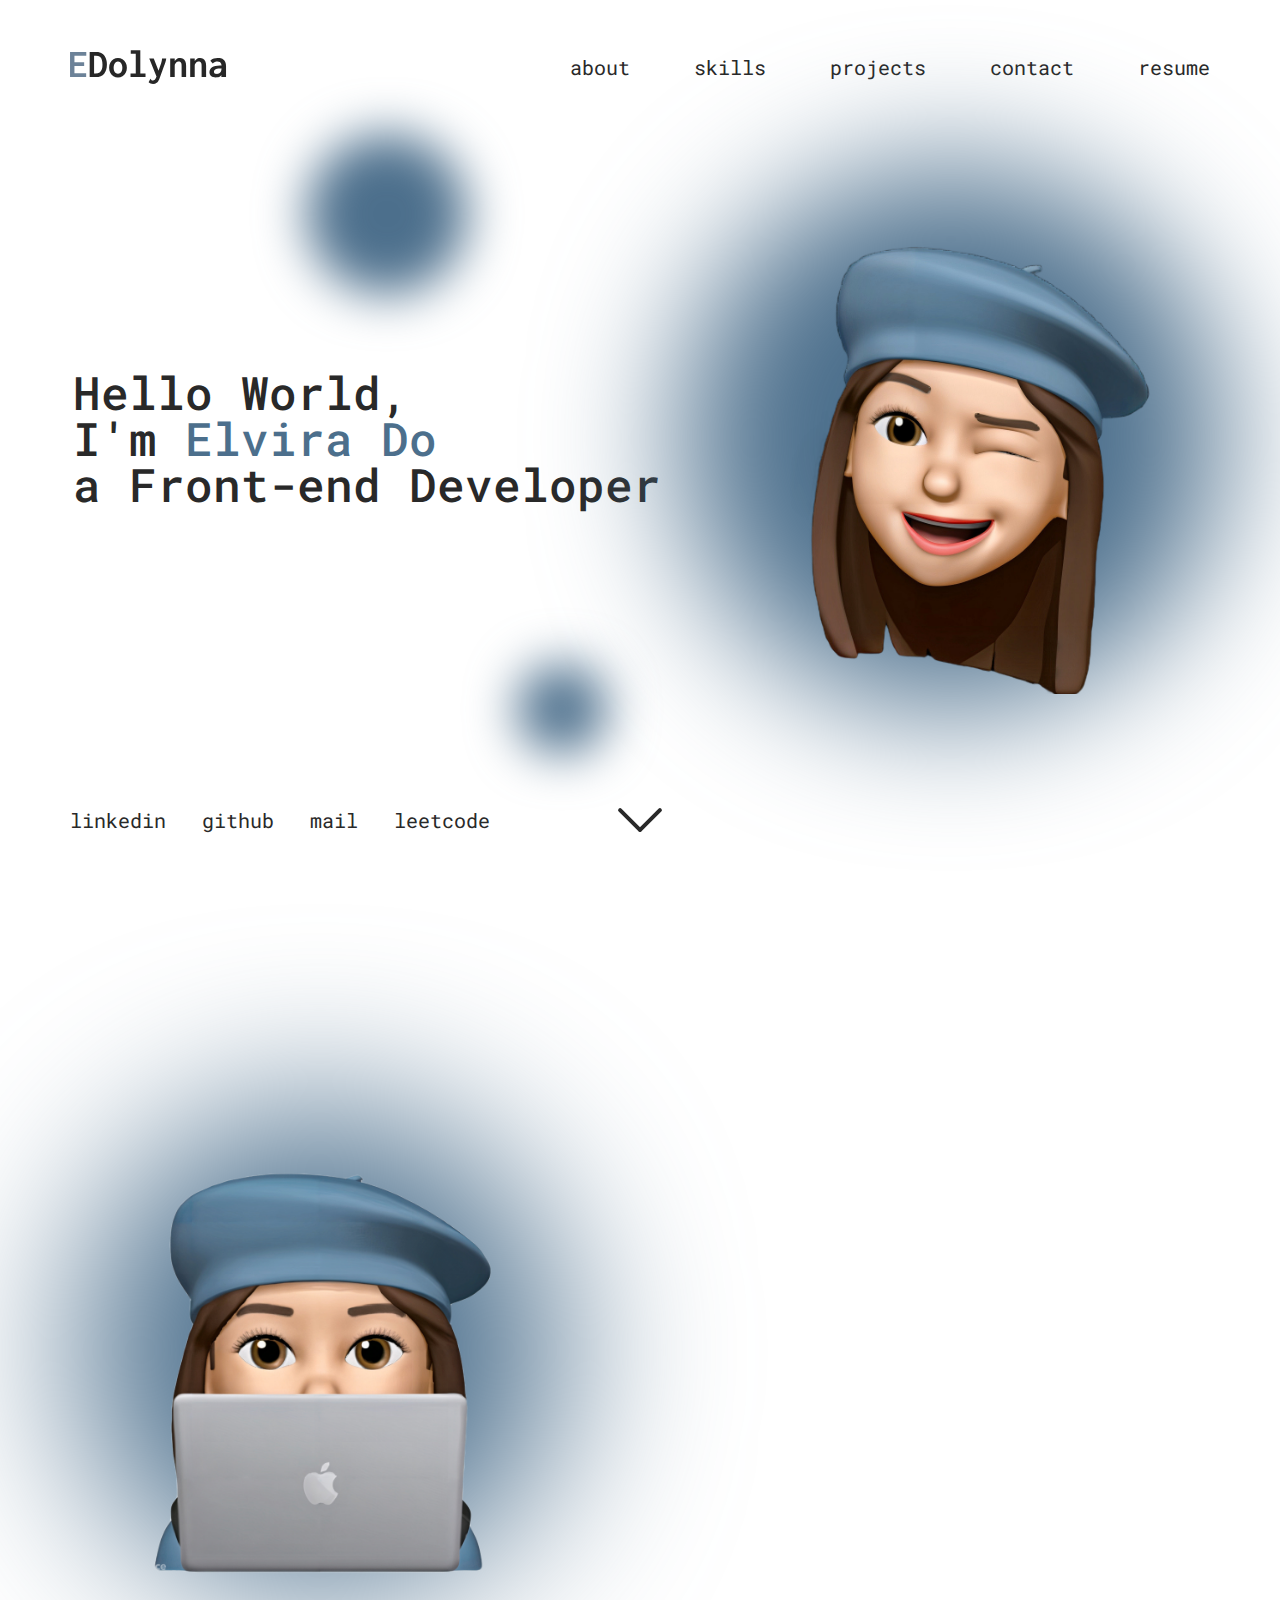
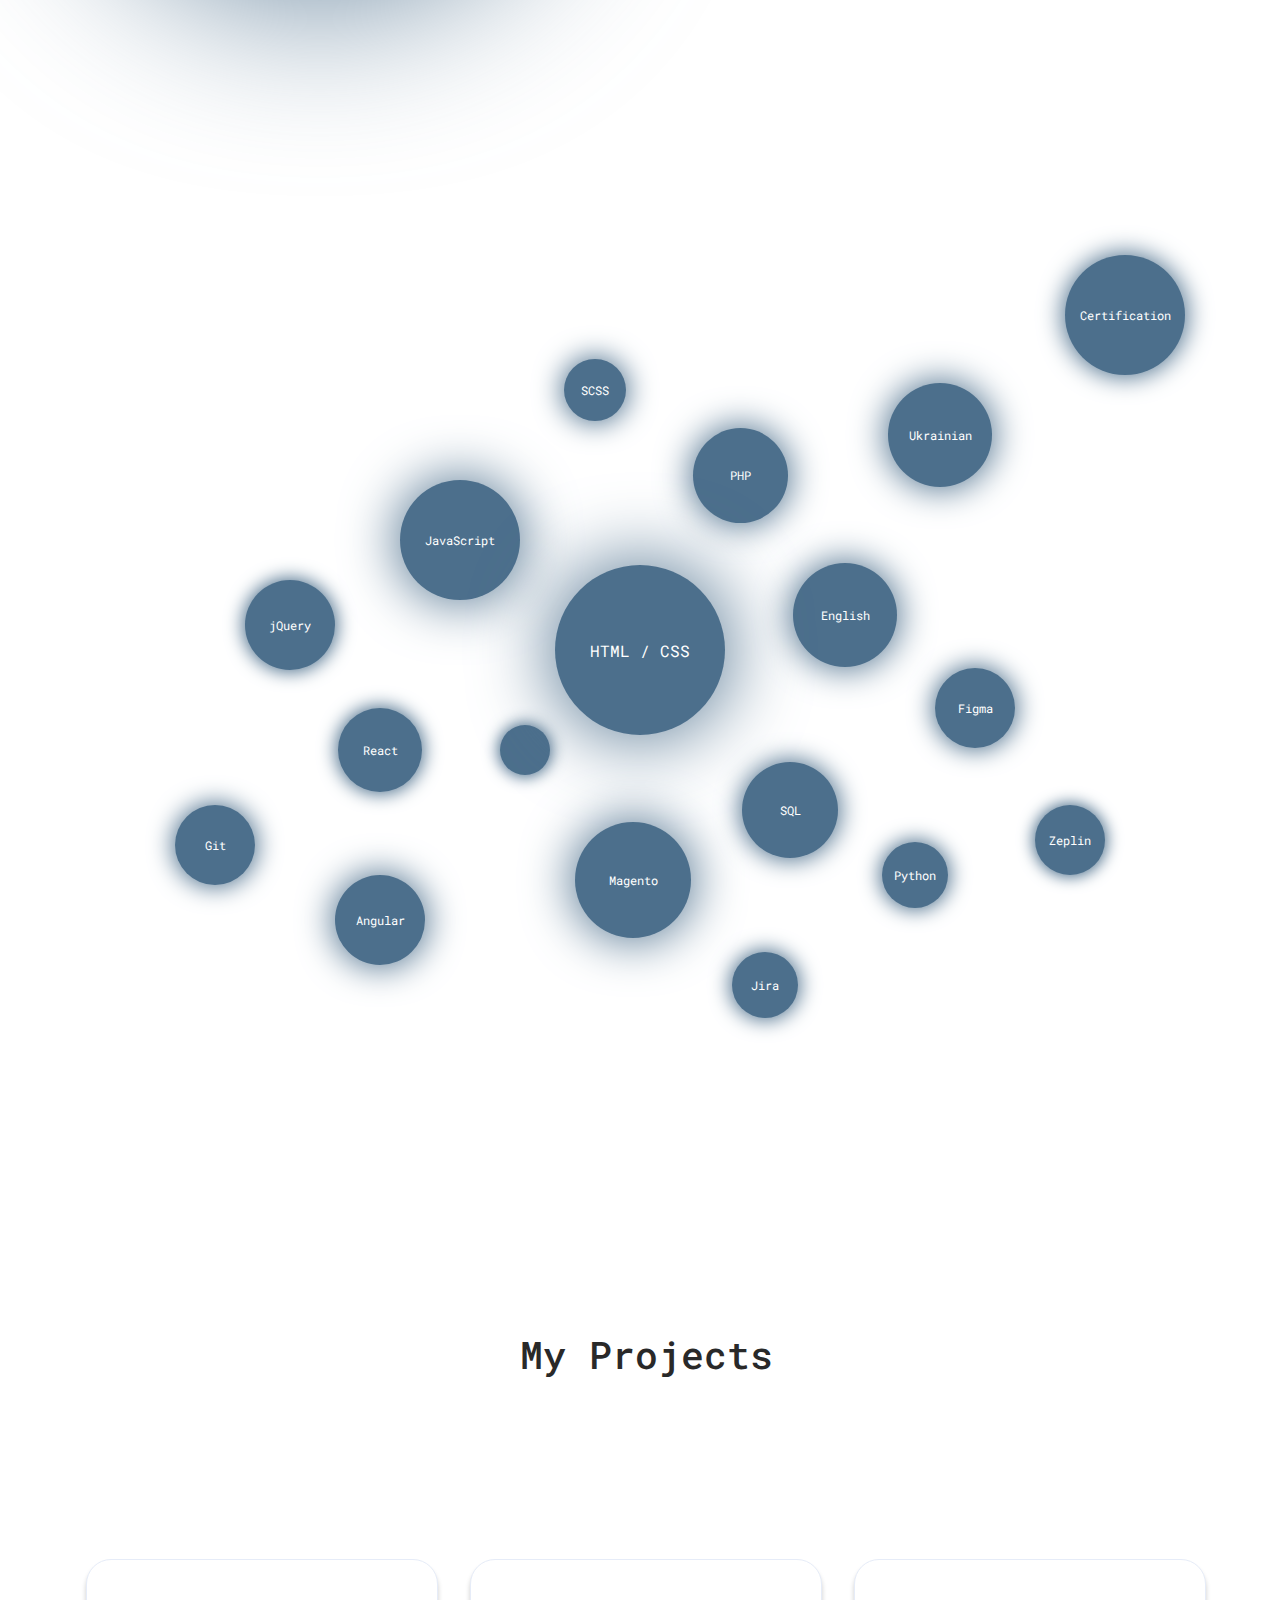
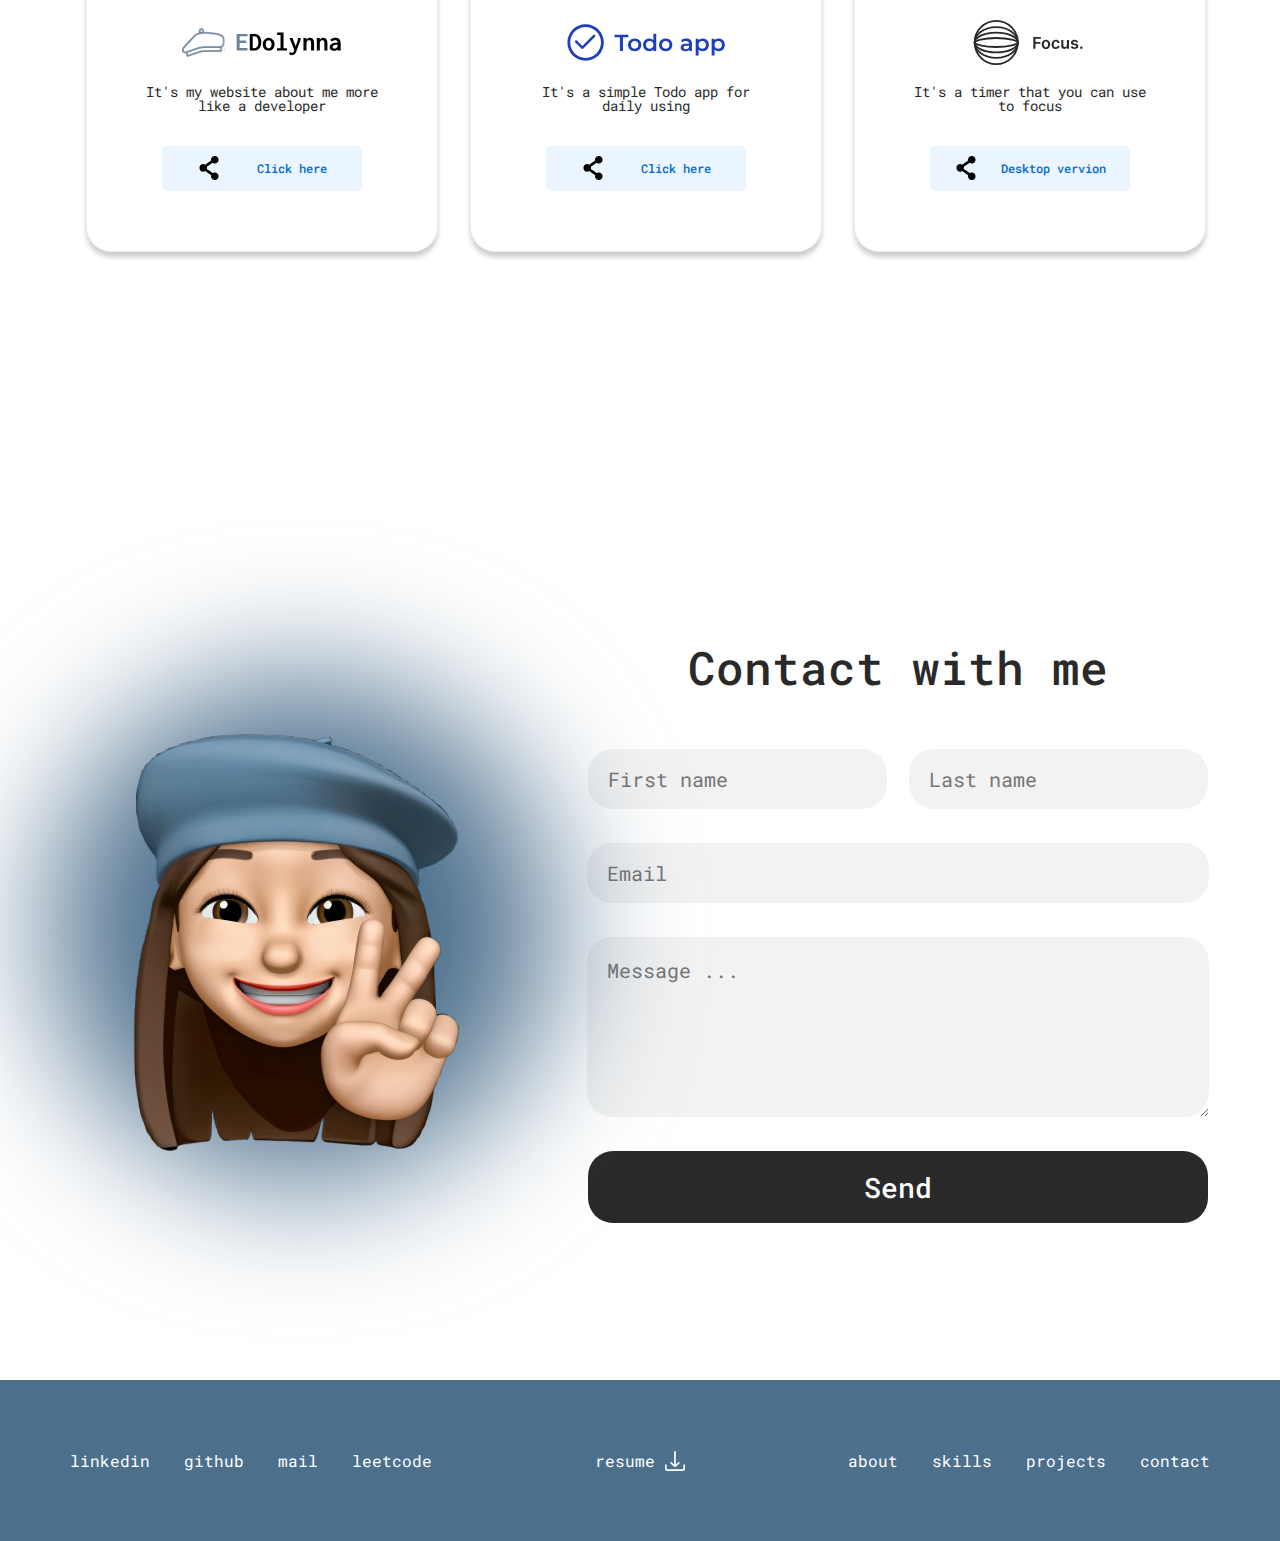
<file: index.html>
<!doctype html>
<html lang="en">
<head>
  <meta charset="utf-8">
  <meta name="viewport" content="width=device-width, initial-scale=1.0">
  <title>Elvira Dolynna</title>
  <link rel="icon" type="image/x-icon" href="images/favicon.ico">
  <link rel="preconnect" href="https://fonts.googleapis.com">
  <link rel="preconnect" href="https://fonts.gstatic.com" crossorigin>
  <link href="https://fonts.googleapis.com/css2?family=Roboto+Mono:ital,wght@0,100..700;1,100..700&display=swap" rel="stylesheet">
  <link rel="stylesheet" href="styles/styles.min.css">
  <link rel="stylesheet" href="https://cdn.jsdelivr.net/npm/swiper@9/swiper-bundle.min.css" />
  <link href="certification.html" rel="import">
  <script async src="https://www.googletagmanager.com/gtag/js?id=UA-161135981-1"></script>
  <script>
    window.dataLayer = window.dataLayer || [];
    function gtag(){dataLayer.push(arguments);}
    gtag('js', new Date());
    gtag('config', 'UA-161135981-1');
  </script>
  <script src="https://cdn.jsdelivr.net/npm/swiper@9/swiper-bundle.min.js"></script>
  <script defer src="animations.js"></script>
</head>
<body>

  <!-- Home section -->
  <section class="home-section" id="home">
    <header class="home-section__menu">
      <img class="home-section__logo" src="images/edolynna-logo.svg" alt="edolynna-logo">
      <nav class="home-section__navigation">
        <a class="home-section__link" href="#about">about</a>
        <a class="home-section__link" href="#skills">skills</a>
        <a class="home-section__link" href="#projects">projects</a>
        <a class="home-section__link" href="#contact">contact</a>
        <a class="home-section__link" href="elvira-dolynna-resume.pdf" target="_blank">resume</a>
      </nav>
      <button class="home-section__hamburger">
        <div class="home-section__bar"></div>
      </button>
      <nav class="home-section__mobile-menu">
        <a class="home__mobile-link" href="#about">about</a>
        <a class="home__mobile-link" href="#skills">skills</a>
        <a class="home__mobile-link" href="#projects">projects</a>
        <a class="home__mobile-link" href="#contact">contact</a>
        <a class="home__mobile-link" href="elvira-dolynna-resume.pdf" target="_blank">resume</a>
        <a class="home__mobile-link" href="https://linkedin.com/in/elvira-dolynna/" target="_blank">linkedin</a>
        <a href="https://github.com/edolynna" target="_blank">github</a>
        <a class="home__mobile-link" href="mailto:elviradolynna@gmail.com" target="_blank">mail</a>
        <a class="home__mobile-link" href="https://leetcode.com/u/ElviraDolynna/" target="_blank">leetcode</a>
      </nav>
    </header>
   
    <main class="home-section__content">
      <div class="home-section__text">
        Hello World,<br/>
        I'm <span id="name"></span><br/>
        a Front-end Developer
      </div>
      <div class="home-section__images">
        <img src="images/edolynna-hi.png" alt="edolynna-hi" width="512" height="512">
        <div class="home-section__blue-blur"></div>
        <div class="home-section__blue-blur-midle"></div>
        <div class="home-section__blue-blur-small"></div>
      </div>
    </main>

    <div class="home-section__down-content">
      <div class="home-section__left">
        <a href="https://linkedin.com/in/elvira-dolynna/" target="_blank">linkedin</a>
        <a href="https://github.com/edolynna" target="_blank">github</a>
        <a href="mailto:elviradolynna@gmail.com" target="_blank">mail</a>
        <a href="https://leetcode.com/u/ElviraDolynna/" target="_blank">leetcode</a>
      </div>
      <div class="home-section__center">
        <a href="#about" class="scroll-down" onclick="arrowClicked();">
          <span class="first-line"></span>
          <span class="second-line"></span>
        </a>
      </div>
    </div>
  </section>

  <!-- About section -->
  <section class="about-section" id="about">
    <div class="about-section__image-container">
      <div class="about-section__circle"></div>
      <img class="about-section__image" src="images/edolynna-about.png" alt="Elvira Dolynna" width="512" height="512">
    </div>
    <div class="about-section__content hidden">
      <p>Welcome to my website! I'm Elvira Dolynna, a dedicated Front-end Developer with a specialization in Magento. <br />I hold a Bachelor's degree in Computer Science and have accumulated 3.5 years of professional experience.</p>
      <p>Bachelor of Computer Science <br/>State University of Telecommunications <br/>Kyiv, Ukraine <br />2018 - 2022</p>
      <p>Front-end Developer <br/>ODDITY <br />January 2021 - Present</p>
      <p>My guiding principle in life is to never stop growing, both personally and professionally. Outside of work, I enjoy a variety of hobbies that keep me balanced and inspired. These include running, reading, gardening, and practicing pilates.</p>
      <p>I'm open to new experiences and opportunities, and I look forward to connecting with like-minded professionals and exploring innovative projects.</p>
    </div>
  </section>

  <!-- Skills section -->
  <section class="skills-section" id="skills">
    <div class="skills-section__top">
      <div></div>
      <div></div>
      <div>JavaScript</div>
      <div>SCSS</div>
      <div>PHP</div>
      <div>English</div>
      <div>Ukrainian</div>
      <div>
        <a href="certification.html">Certification</a>
      </div>
    </div>
    <div class="skills-section__middle">
      <div>jQuery</div>
      <div>React</div>
      <div></div>
      <div>HTML / CSS</div>
      <div>Magento</div>
      <div>SQL</div>
      <div>Figma</div>
      <div>Zeplin</div>
    </div>
    <div class="skills-section__down">
      <div>Git</div>
      <div>Angular</div>
      <div>Jira</div>
      <div>Python</div>
      <div></div>
    </div>

    <div class="skills-section__mobile">
      <div class="skills-section__section">
        <ul>
          <li>HTML / CSS</li>
          <li>SCSS</li>
          <li>JavaScript</li>
          <li>jQuery</li>
          <li>React</li>
          <li>Angular</li>
        </ul>
      </div>
      <div class="skills-section__section">
        <ul>
          <li>Magento</li>
          <li>PHP</li>
          <li>SQL</li>
        </ul>
      </div>
      <div class="skills-section__section">
        <ul>
          <li>Git</li>
          <li>BitBucket</li>
          <li>GitHub</li>
          <li>GitLab</li>
          <li>Jira</li>
        </ul>
      </div>
      <div class="skills-section__section">
        <ul>
          <li>English</li>
          <li>Ukrainian</li>
        </ul>
      </div>
    </div>
  </section>

  <!-- Projects section -->
  <section class="projects-section" id="projects">
    <h1 class="projects-section__title">My Projects</h1>
    <p class="projects-section__subtitle hidden">
      I enjoy inventing and creating new applications that offer practical and high-quality <br/>
      solutions for a wide range of users. From the initial concept to design  <br/>and development,
      I'm passionate about every stage of the process.</p>
    <div class="projects-section__items">
      <div class="projects-section__item">
        <img class="projects-section__image" src="images/edolynna2.svg" alt="Project Edolynna">
        <div class="projects-section__description">
          <p>It's my website about me more like a developer</p>
        </div>
        <a class="projects-section__link" href="https://edolynna.github.io/elviradolynna/" target="_blank">
          <img src="images/share.svg" alt="Share">
          Click here
        </a>
      </div>
      <div class="projects-section__item">
        <img class="projects-section__image" src="images/todo-app.svg" alt="Todo App">
        <div class="projects-section__description">
          <p>It's a simple Todo app for daily using</p>
        </div>
        <a class="projects-section__link" href="https://edolynna.github.io/todo-app/" target="_blank">
          <img src="images/share.svg" alt="Share">
          Click here
        </a>
      </div>
      <div class="projects-section__item">
        <img class="projects-section__image" src="images/focus-app.svg" alt="Focus App">
        <div class="projects-section__description">
          <p>It's a timer that you can use to focus</p>
        </div>
        <a class="projects-section__link" href="https://edolynna.github.io/focus-app/" target="_blank">
          <img src="images/share.svg" alt="Share">
          Desktop vervion
        </a>
      </div>
    </div>
  </section>

  <!-- Contacts section -->
  <section class="contacts" id="contact">
    <div class="contacts__image">
      <img src="images/edolynna-contact.png" alt="edolynna-contact" width="512" height="512">
      <div class="circle"></div>
    </div>
    <form class="contacts__form" action="https://formsubmit.co/elviradolynna@gmail.com" method="POST">
      <div class="box">
        <h2>Contact with me</h2>
        <div class="name">
          <input type="text" name="fname" class="field" placeholder="First name" required>
          <input type="text" name="lname" class="field" placeholder="Last name" required>
        </div>
        <input type="email" name="Email" class="contact-email" placeholder="Email" required>
        <textarea type="text" name="Message" placeholder="Message ..." class="field" id="textsend" required></textarea>
        <button class="send">Send</button>
        <div class="lds-ellipsis" style="display: none;"><div></div><div></div><div></div><div></div></div>
      </div>
    </from>
  </section>

  <!-- Footer -->
  <footer class="footer">
    <div class="footer__wrapper">
      <div class="footer__social-media">
        <a href="https://linkedin.com/in/elvira-dolynna/" target="_blank">linkedin</a>
        <a href="https://github.com/edolynna" target="_blank">github</a>
        <a href="mailto:elviradolynna@gmail.com" target="_blank">mail</a>
        <a href="https://leetcode.com/u/ElviraDolynna/" target="_blank">leetcode</a>
      </div>
      <div class="footer__resume">
        <a href="elvira-dolynna-resume.pdf" target="_blank">resume</a>
        <img src="images/download-white.svg" alt="download-white">
      </div>
      <nav class="footer__menu">
        <ul>
          <li><a href="#about">about</a></li>
          <li><a href="#skills">skills</a></li>
          <li><a href="#projects">projects</a></li>
          <li><a href="#contact">contact</a></li>
        </ul>
      </nav>
    </div>
  </footer>
  <script src="script.js"></script>
  </body>
</html>
</file>
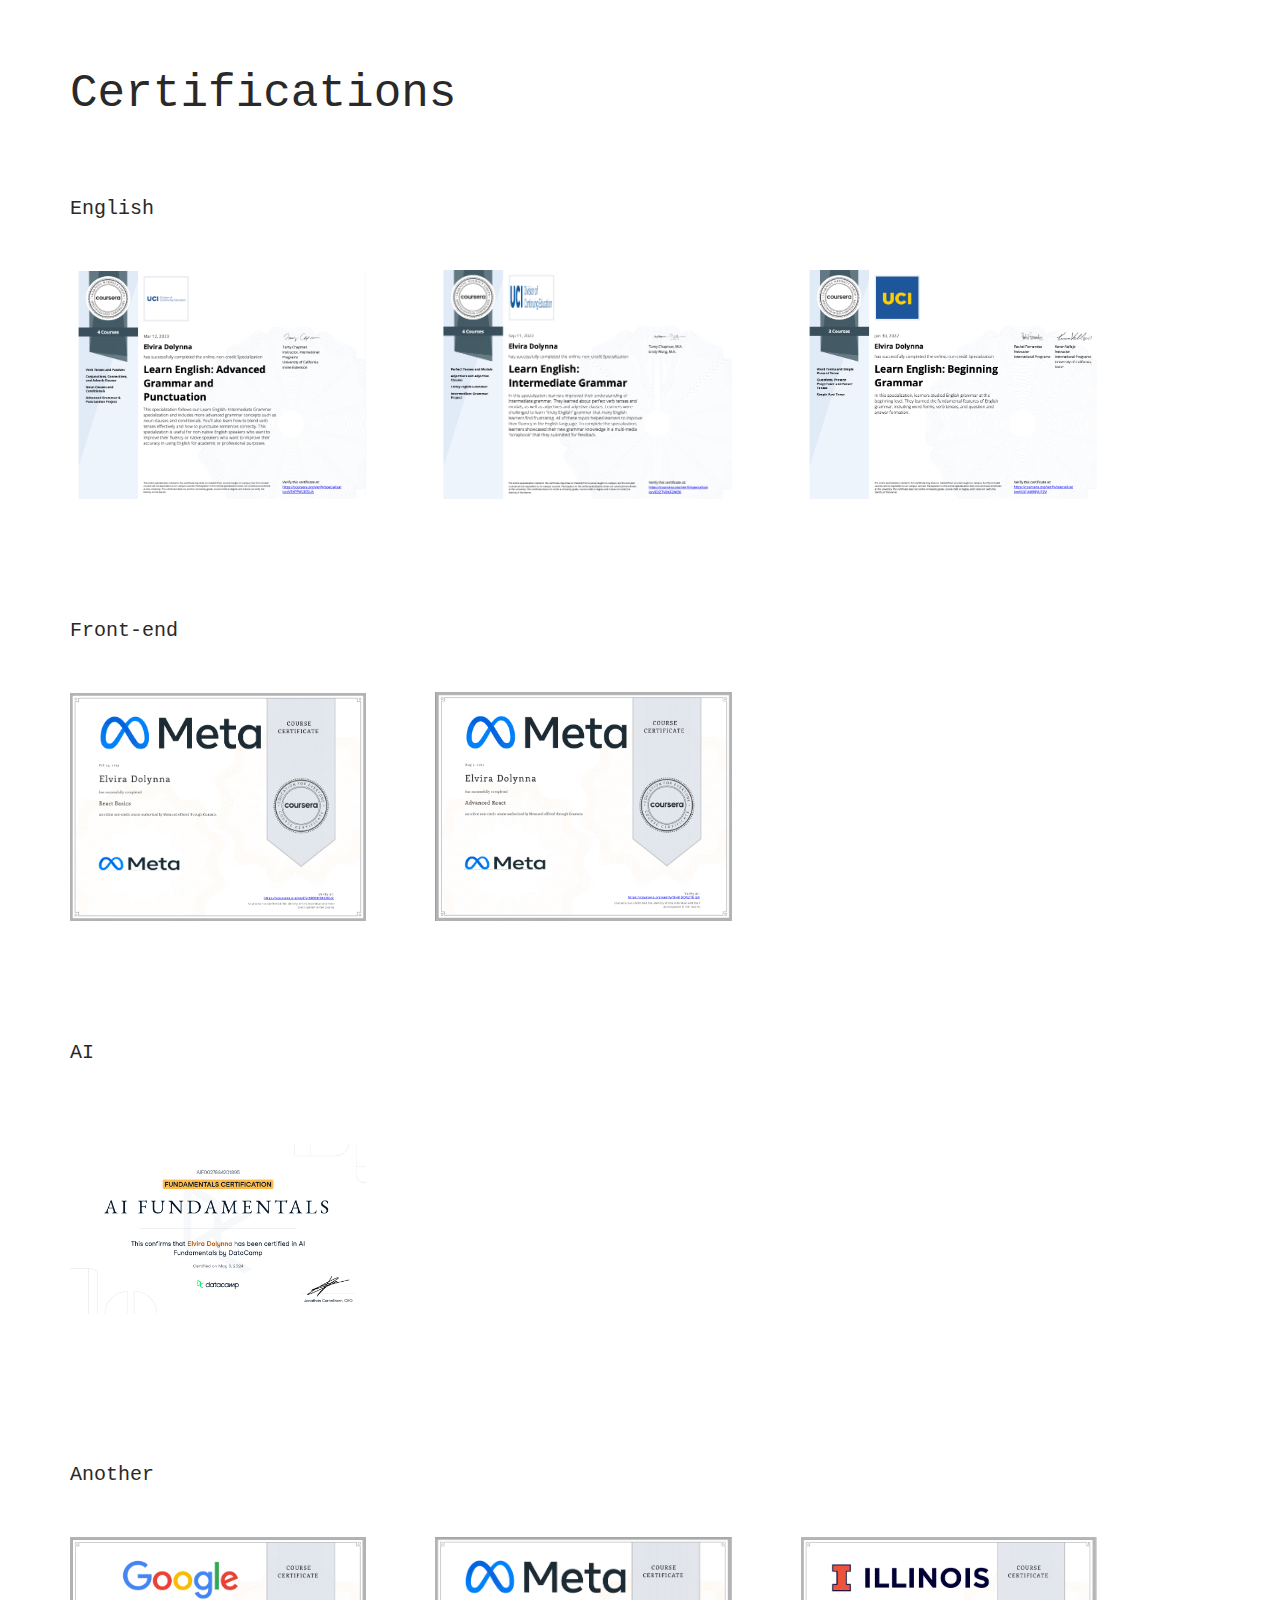
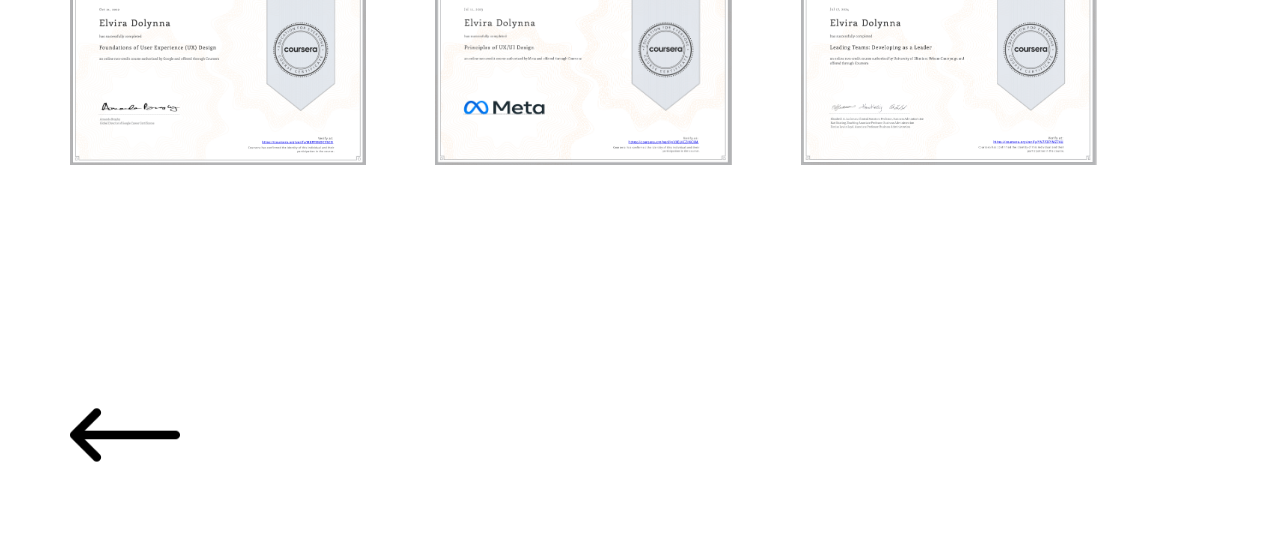
<file: certification.html>
<!DOCTYPE html>
<html lang="en">
<head>
    <meta charset="UTF-8">
    <meta http-equiv="X-UA-Compatible" content="IE=edge">
    <meta name="viewport" content="width=device-width, initial-scale=1.0">
    <title>EDolynna</title>
    <link rel="icon" type="image/x-icon" href="images/favicon.ico">
    <link rel="stylesheet" href="styles/styles.css">
    <link href="extern.html" rel="import" />
</head>
<body>
    <div class="certifications" id="certifications">
        <h1>Certifications</h1>
        <div class="certifications__block">
            <p>English</p>
            <a href="https://www.coursera.org/account/accomplishments/specialization/certificate/VEKPPWL3ESUA" class="english-image" target="_blank">
                <img src="images/certification/english-advanced.png" alt="english-certificate">
            </a>
            <a href="https://www.coursera.org/account/accomplishments/specialization/certificate/EDZTVDKF2WQ8" class="english-image" target="_blank">
                <img src="images/certification/english-intermediate.png" alt="english-certificate">
            </a>
            <a href="https://www.coursera.org/account/accomplishments/specialization/certificate/GGTA6RMVUTZV" class="english-image" target="_blank">
                <img src="images/certification/english-beginner.png" alt="english-certificate">
            </a>
        </div>
        <div class="certifications__block">
            <p>Front-end</p>
            <a href="https://www.coursera.org/account/accomplishments/certificate/KB9XD92SZEU2" class="design-image" target="_blank">
                <img src="images/certification/react-basic.png" alt="front-end-certificate">
            </a>
            <a href="https://www.coursera.org/account/accomplishments/certificate/DHQDQNZTGJ24" class="design-image" target="_blank">
                <img src="images/certification/react-advance.png" alt="front-end-certificate">
            </a>
        </div>
        <div class="certifications__block">
            <p>AI</p>
            <a href="#" class="design-image">
                <img src="images/certification/ai-fundamentals.png" alt="design-certificate">
            </a>
        </div>
        <div class="certifications__block">
            <p>Another</p>
            <a href="https://www.coursera.org/account/accomplishments/certificate/M8PF9NQCY5CD" class="design-image" target="_blank">
                <img src="images/certification/ux-design.png" alt="design-certificate">
            </a>
            <a href="https://www.coursera.org/account/accomplishments/certificate/Y9ELKCZYKCKM" class="design-image" target="_blank">
                <img src="images/certification/ui-ux-design.png" alt="design-certificate">
            </a>
            <a href="https://coursera.org/share/3eff9c80d88d726787f57061ffc13e47" class="design-image" target="_blank">
                <img src="images/certification/leadership.png" alt="leadership-certificate">
            </a>
        </div>
        <div class="certifications__idea-block">
            <a href="index.html#skills-block" class="back-arroe">
                <img src="images/back-arrow.png" alt="back-arrow">
            </a>
        </div>
    </div>
</body>
</html>
</file>
<file: styles/styles.css>
.about-section {
  padding: 0 70px;
  max-width: 90%;
  min-height: 100vh;
  display: flex;
  align-items: center;
  justify-content: space-between;
  background-color: #ffffff;
  margin: 0 auto;
}
.about-section__image-container {
  width: 45%;
  display: flex;
  align-items: center;
  justify-content: center;
  margin-right: 130px;
}
.about-section__circle {
  width: 480px;
  height: 480px;
  background: #4C6F8C;
  filter: blur(90px);
  border-radius: 50%;
  position: absolute;
}
.about-section__image {
  position: relative;
}
.about-section__content {
  max-width: 680px;
}
.about-section__content p {
  margin: 0 0 30px;
  font-size: 20px;
  font-family: "Roboto Mono", monospace;
  font-weight: 400;
  text-align: left;
  color: #292929;
}

@media (min-width: 1200px) and (max-width: 1400px) {
  .about-section {
    padding: 0 60px;
  }
  .about-section__image-container .circle {
    width: 420px;
    height: 420px;
  }
  .about-section__image img {
    width: 480px;
    height: 480px;
  }
  .about-section__content p {
    font-size: 20px;
  }
}
@media screen and (max-width: 1200px) {
  .about-section {
    padding: 40px 32px;
  }
  .about-section__image-container {
    display: none;
  }
  .about-section__content {
    margin: 0;
    max-width: 100%;
    height: 90vh;
    display: flex;
    flex-direction: column;
    justify-content: space-around;
  }
  .about-section__content p {
    margin: 0;
  }
}
@media screen and (min-width: 768px) and (max-width: 1200px) {
  .about-section {
    padding: 40px 32px;
  }
  .about-section__content p {
    font-size: 20px;
  }
}
@media (max-width: 767px) {
  .about-section {
    padding: 30px 24px;
    height: -moz-fit-content;
    height: fit-content;
    min-height: -moz-fit-content;
    min-height: fit-content;
  }
  .about-section__content p {
    margin: 0 0 15px;
    font-size: 16px;
  }
  .about-section__content p br {
    display: none;
  }
}
.skills-section {
  width: 100%;
  max-width: 1440px;
  height: 900px;
  display: flex;
  flex-direction: column;
  align-items: center;
  justify-content: center;
  background-color: #ffffff;
  position: relative;
  margin: 0 auto;
}
.skills-section__top, .skills-section__middle, .skills-section__down {
  display: flex;
  align-items: center;
  justify-content: center;
  font-size: 12px;
}
.skills-section__top div, .skills-section__middle div, .skills-section__down div {
  display: flex;
  align-items: center;
  justify-content: center;
  text-align: center;
  font-family: "Roboto Mono", monospace;
  font-weight: 400;
  color: #ffffff;
  border-radius: 50%;
  transition: transform 0.3s;
  background-color: #4C6F8C;
  position: absolute;
}
.skills-section__top div:hover, .skills-section__middle div:hover, .skills-section__down div:hover {
  transform: scale(1.1);
}
.skills-section__top div:nth-child(1) {
  top: 230px;
  left: 400px;
  width: 36px;
  height: 36px;
  background-color: #ffffff;
  box-shadow: 0 0 10px 2px #ffffff;
}
.skills-section__top div:nth-child(2) {
  width: 50px;
  height: 50px;
  top: 180px;
  left: 260px;
  background-color: #ffffff;
  box-shadow: 0 0 10px 2px #ffffff;
}
.skills-section__top div:nth-child(3) {
  width: 120px;
  height: 120px;
  margin-right: 360px;
  margin-bottom: 50px;
  box-shadow: 0 0 55px 2px #4C6F8C;
}
.skills-section__top div:nth-child(4) {
  width: 62px;
  height: 62px;
  margin-right: 90px;
  margin-bottom: 350px;
  box-shadow: 0 0 28px 2px #4C6F8C;
}
.skills-section__top div:nth-child(5) {
  width: 95px;
  height: 95px;
  margin-left: 200px;
  margin-bottom: 180px;
  box-shadow: 0 0 35px 2px #4C6F8C;
}
.skills-section__top div:nth-child(6), .skills-section__top div:nth-child(7) {
  width: 104px;
  height: 104px;
  box-shadow: 0 0 35px 2px #4C6F8C;
}
.skills-section__top div:nth-child(6) {
  margin-top: 100px;
  margin-left: 410px;
}
.skills-section__top div:nth-child(7) {
  margin-left: 600px;
  margin-bottom: 260px;
}
.skills-section__top div:nth-child(8) {
  width: 120px;
  height: 120px;
  margin-left: 970px;
  margin-bottom: 500px;
  box-shadow: 0 0 24px 2px #4C6F8C;
}
.skills-section__top div:nth-child(8) a {
  text-decoration: none;
  color: #ffffff;
}
.skills-section__middle div:nth-child(1) {
  width: 90px;
  height: 90px;
  margin-right: 700px;
  margin-bottom: 50px;
  box-shadow: 0 0 18px 2px #4C6F8C;
}
.skills-section__middle div:nth-child(2) {
  margin-top: 200px;
  margin-right: 520px;
  width: 84px;
  height: 84px;
  box-shadow: 0 0 18px 2px #4C6F8C;
}
.skills-section__middle div:nth-child(3) {
  margin-top: 200px;
  margin-right: 230px;
  width: 50px;
  height: 50px;
  box-shadow: 0 0 15px 2px #4C6F8C;
}
.skills-section__middle div:nth-child(4) {
  width: 170px;
  height: 170px;
  font-size: 16px;
  box-shadow: 0 0 80px 2px #4C6F8C;
  position: relative;
}
.skills-section__middle div:nth-child(5) {
  margin-top: 460px;
  margin-right: 14px;
  width: 116px;
  height: 116px;
  box-shadow: 0 0 50px 2px #4C6F8C;
}
.skills-section__middle div:nth-child(6) {
  margin-top: 320px;
  margin-left: 300px;
  width: 96px;
  height: 96px;
  box-shadow: 0 0 25px 2px #4C6F8C;
}
.skills-section__middle div:nth-child(7) {
  margin-top: 115px;
  margin-left: 670px;
  width: 80px;
  height: 80px;
  box-shadow: 0 0 25px 2px #4C6F8C;
}
.skills-section__middle div:nth-child(8) {
  margin-top: 380px;
  margin-left: 860px;
  width: 70px;
  height: 70px;
  box-shadow: 0 0 15px 2px #4C6F8C;
}
.skills-section__down div:nth-child(1) {
  margin-top: 220px;
  margin-right: 850px;
  width: 80px;
  height: 80px;
  box-shadow: 0 0 25px 2px #4C6F8C;
}
.skills-section__down div:nth-child(2) {
  margin-top: 370px;
  margin-right: 520px;
  width: 90px;
  height: 90px;
  box-shadow: 0 0 35px 2px #4C6F8C;
}
.skills-section__down div:nth-child(3) {
  margin-top: 500px;
  margin-left: 250px;
}
.skills-section__down div:nth-child(4) {
  margin-top: 280px;
  margin-left: 550px;
}
.skills-section__down div:nth-child(3),
.skills-section__down div:nth-child(4) {
  width: 66px;
  height: 66px;
  box-shadow: 0 0 20px 2px #4C6F8C;
}
.skills-section__down div:nth-child(5) {
  width: 36px;
  height: 36px;
  right: 240px;
  bottom: 80px;
  background-color: #ffffff;
  box-shadow: 0 0 10px 2px #ffffff;
}
.skills-section__mobile {
  display: none;
}

.certifications {
  padding: 40px 70px;
  color: #292929;
  background-color: #ffffff;
}
.certifications h1 {
  font-size: 46px;
  line-height: 46px;
  font-family: "Roboto Mono", monospace;
  font-weight: 500;
  margin-bottom: 80px;
}
.certifications__block {
  margin-bottom: 100px;
}
.certifications__block p {
  margin: 0 0 35px 0;
  font-size: 20px;
  font-family: "Roboto Mono", monospace;
  font-weight: 400;
}
.certifications__block a {
  text-decoration: none;
  margin-right: 65px;
}
.certifications__block a img {
  width: 26%;
  height: 260px;
  -o-object-fit: contain;
     object-fit: contain;
  transition: transform 0.3s;
}
.certifications__block a img:hover {
  transform: scale(1.1);
}
.certifications__idea-block {
  display: flex;
  align-items: center;
  justify-content: space-between;
}
.certifications__idea-block a img {
  margin: 95px 0 0 0;
  width: 110px;
  height: 110px;
  transform: rotate(180deg);
  animation: move-left 2s infinite ease-in-out;
}
@keyframes move-left {
  0% {
    margin-left: 0;
  }
  50% {
    margin-left: 40px;
  }
  100% {
    margin-left: 0;
  }
}

@media screen and (min-width: 768px) and (max-width: 1279px) {
  .skills-section {
    padding: 40px 0;
    width: 100%;
    height: auto;
    min-height: 100vh;
    justify-content: flex-start;
  }
  .skills-section__top, .skills-section__middle, .skills-section__down {
    display: none;
  }
  .skills-section__mobile {
    width: 100%;
    height: 90vh;
    display: flex;
    flex-direction: column;
    justify-content: space-between;
  }
  .skills-section__section {
    padding: 32px 24px 0;
  }
  .skills-section__section ul {
    padding: 0;
    margin: 0;
    display: flex;
    flex-direction: row;
    flex-wrap: wrap;
    list-style-type: none;
  }
  .skills-section__section ul li {
    margin: 0 10px 15px 0;
    padding: 11px 20px;
    font-size: 20px;
    line-height: 20px;
    text-align: center;
    font-family: "Roboto Mono", monospace;
    font-weight: 300;
    background-color: #4C6F8C;
    border-radius: 10px;
    color: #ffffff;
  }
  .skills-section__section .certification-swiper {
    width: 100%;
    height: 131px;
  }
  .skills-section__section .swiper-wrapper {
    width: 100%;
    height: 131px;
  }
  .skills-section__section .swiper-slide {
    width: 175px;
    height: 100%;
    display: flex;
    justify-content: center;
    align-items: center;
    text-align: center;
    border-radius: 10px;
  }
  .skills-section__section .swiper-slide img {
    display: block;
    width: 100%;
    height: 100%;
    -o-object-fit: cover;
       object-fit: cover;
  }
}
@media (max-width: 767px) {
  .skills-section {
    padding: 30px 0;
    width: 100%;
    height: -moz-fit-content;
    height: fit-content;
    min-height: -moz-fit-content;
    min-height: fit-content;
    justify-content: flex-start;
  }
  .skills-section__top, .skills-section__middle, .skills-section__down {
    display: none;
  }
  .skills-section__mobile {
    width: 100%;
    height: -moz-fit-content;
    height: fit-content;
    display: flex;
    flex-direction: column;
    justify-content: flex-start;
  }
  .skills-section__section {
    padding: 0 24px;
  }
  .skills-section__section ul {
    margin: 0;
    padding: 0;
    display: flex;
    flex-direction: row;
    flex-wrap: wrap;
    list-style-type: none;
  }
  .skills-section__section ul li {
    margin: 0 10px 15px 0;
    padding: 11px 20px;
    font-size: 16px;
    line-height: 16px;
    font-family: "Roboto Mono", monospace;
    text-align: center;
    color: #ffffff;
    background-color: #4C6F8C;
    border-radius: 10px;
  }
  .skills-section__certifications {
    padding: 0 24px;
  }
  .skills-section__certifications div {
    width: 175px;
    height: 175px;
    background-color: #4C6F8C;
    border-radius: 10px;
  }
  .skills-section__certifications div p {
    line-height: 14px;
    font-family: "Roboto Mono", monospace;
    font-weight: 300;
    text-align: left;
  }
}
.projects-section {
  padding: 40px 70px;
  width: 90%;
  max-width: 1440px;
  min-height: 100vh;
  display: flex;
  flex-direction: column;
  align-items: center;
  justify-content: center;
  font-family: "Roboto Mono", monospace;
  margin: 0 auto;
}
.projects-section__title {
  margin: 0 0 44px;
  font-size: 46px;
  font-weight: 500;
  color: #292929;
}
.projects-section__subtitle {
  margin: 0 0 70px;
  font-size: 20px;
  text-align: center;
  font-weight: 400;
  color: #292929;
}
.projects-section__items {
  width: 100%;
  display: flex;
  align-items: center;
  justify-content: space-around;
}
.projects-section__item {
  padding: 60px 25px;
  width: 26%;
  display: flex;
  flex-direction: column;
  align-items: center;
  justify-content: center;
  box-shadow: 0 5px 5px rgba(0, 0, 0, 0.2);
  border-radius: 25px;
  background: #ffffff;
  border: 1px solid #E6ECF8;
  transition: transform 0.3s;
}
.projects-section__item:hover {
  transform: scale(1.1);
}
.projects-section__image {
  width: 160px;
  height: 45px;
}
.projects-section__description {
  width: 85%;
  margin: 20px 0 33px;
}
.projects-section__description p {
  margin: 0;
  font-size: 16px;
  font-weight: 400;
  text-align: center;
  color: #292929;
}
.projects-section__link {
  width: 200px;
  height: 45px;
  display: flex;
  align-items: center;
  justify-content: space-evenly;
  font-size: 12px;
  font-weight: 500;
  text-decoration: none;
  color: #0068D1;
  background: #EBF5FF;
  border-radius: 5px;
  cursor: pointer;
}
.projects-section__link img {
  width: 24px;
  height: 24px;
}

@media (min-width: 1200px) and (max-width: 1400px) {
  .projects-section__title {
    font-size: 38px;
  }
  .projects-section__subtitle {
    font-size: 22px;
    line-height: 22px;
  }
  .projects-section__description {
    width: 85%;
  }
  .projects-section__description p {
    font-size: 14px;
    line-height: 14px;
  }
}
@media screen and (min-width: 768px) and (max-width: 1200px) {
  .projects-section {
    padding: 40px 0;
  }
  .projects-section__title {
    margin: 0 0 40px;
    font-size: 42px;
  }
  .projects-section__subtitle {
    margin: 0 0 40px;
    width: 100%;
    font-size: 20px;
    line-height: 20px;
  }
  .projects-section__subtitle br {
    display: none;
  }
  .projects-section__items {
    flex-direction: column;
  }
  .projects-section__item {
    width: 80%;
    margin-bottom: 40px;
  }
  .projects-section__item:last-child {
    margin: 0;
  }
}
@media (max-width: 767px) {
  .projects-section {
    height: auto;
    padding: 30px 0;
  }
  .projects-section__title {
    margin: 0 0 28px;
    font-size: 26px;
    line-height: 26px;
    font-weight: 500;
  }
  .projects-section__subtitle {
    margin: 0 0 28px;
    width: 100%;
    font-size: 16px;
    line-height: 20px;
  }
  .projects-section__subtitle br {
    display: none;
  }
  .projects-section__items {
    flex-direction: column;
  }
  .projects-section__item {
    width: 86%;
    padding: 20px 10px;
    margin-bottom: 40px;
  }
  .projects-section__item:last-child {
    margin-bottom: 0;
  }
  .projects-section__image {
    width: 140px;
    height: 38px;
  }
  .projects-section__description p {
    font-size: 16px;
  }
}
.contacts {
  padding: 0 70px;
  max-width: 100%;
  min-height: 100vh;
  display: flex;
  align-items: center;
  justify-content: space-around;
  background-color: #ffffff;
  margin: 0 auto;
}
.contacts__image {
  display: flex;
  align-items: center;
  justify-content: center;
  position: relative;
}
.contacts__image img {
  z-index: 1;
}
.contacts__image .circle {
  margin-right: 55px;
  width: 500px;
  height: 500px;
  background: #4C6F8C;
  filter: blur(70px);
  border-radius: 50%;
  position: absolute;
}
.contacts__form {
  width: 620px;
  height: auto;
  display: flex;
  flex-direction: column;
  align-items: center;
}
.contacts__form .box {
  width: 100%;
  display: flex;
  flex-direction: column;
  align-items: center;
}
.contacts__form .box h2 {
  margin: 0 0 52px;
  font-size: 46px;
  font-family: "Roboto Mono", monospace;
  font-weight: 500;
  color: #292929;
}
.contacts__form .box .name {
  width: 100%;
  display: flex;
  flex-direction: row;
  align-items: center;
  justify-content: space-between;
}
.contacts__form .box .name input {
  width: 45%;
}
.contacts__form .box input, .contacts__form .box textarea {
  width: 97%;
  font-size: 20px;
  font-family: "Roboto Mono", monospace;
  color: #292929;
  background-color: #f2f2f2;
  border: none;
  border-radius: 25px;
  margin-bottom: 34px;
}
.contacts__form .box input {
  height: 60px;
}
.contacts__form .box input[type=text i] {
  padding: 0 0 0 20px;
}
.contacts__form .box textarea {
  height: 160px;
  padding: 20px 0 0 20px;
}
.contacts__form .box .contact-email {
  padding: 0 0 0 20px;
}
.contacts__form .box .send {
  width: 100%;
  height: 72px;
  font-size: 28px;
  font-family: "Roboto Mono", monospace;
  font-weight: 500;
  color: #ffffff;
  background-color: #292929;
  border: none;
  border-radius: 25px;
  cursor: pointer;
}
.contacts__form .box .lds-ellipsis {
  width: 100%;
  height: 72px;
  background-color: #292929;
  border: none;
  border-radius: 25px;
  position: relative;
}
.contacts__form .box .lds-ellipsis div {
  position: absolute;
  top: 30px;
  width: 13px;
  height: 13px;
  border-radius: 50%;
  background: #ffffff;
  animation-timing-function: cubic-bezier(0, 1, 1, 0);
}
.contacts__form .box .lds-ellipsis div:nth-child(1) {
  left: 288px;
  animation: lds-ellipsis1 0.6s infinite;
}
.contacts__form .box .lds-ellipsis div:nth-child(2) {
  left: 288px;
  animation: lds-ellipsis2 0.6s infinite;
}
.contacts__form .box .lds-ellipsis div:nth-child(3) {
  left: 312px;
  animation: lds-ellipsis2 0.6s infinite;
}
.contacts__form .box .lds-ellipsis div:nth-child(4) {
  left: 336px;
  animation: lds-ellipsis3 0.6s infinite;
}
@keyframes lds-ellipsis1 {
  0% {
    transform: scale(0);
  }
  100% {
    transform: scale(1);
  }
}
@keyframes lds-ellipsis3 {
  0% {
    transform: scale(1);
  }
  100% {
    transform: scale(0);
  }
}
@keyframes lds-ellipsis2 {
  0% {
    transform: translate(0, 0);
  }
  100% {
    transform: translate(24px, 0);
  }
}

@media screen and (max-width: 1200px) {
  .contacts {
    padding: 40px 24px;
    min-height: -moz-fit-content;
    min-height: fit-content;
    flex-direction: column-reverse;
  }
  .contacts__image img {
    display: none;
    width: 280px;
    height: 280px;
  }
  .contacts__image .circle {
    display: none;
  }
  .contacts__form {
    width: 100%;
  }
  .contacts__form .box h2 {
    font-weight: 600;
  }
  .contacts__form .box input {
    height: 38px;
  }
  .contacts__form .box input, .contacts__form .box textarea, .contacts__form .box .send, .contacts__form .box .lds-ellipsis {
    font-size: 16px;
    border-radius: 16px;
  }
  .contacts__form .box input, .contacts__form .box textarea {
    width: 98.5%;
  }
  .contacts__form .box input[type=text i], .contacts__form .box textarea, .contacts__form .box .contact-email {
    margin-bottom: 30px;
  }
  .contacts__form .box textarea {
    height: 104px;
  }
  .contacts__form .box .lds-ellipsis div {
    top: 20px;
    width: 10px;
    height: 10px;
  }
  .contacts__form .box .lds-ellipsis div:nth-child(1) {
    left: 44%;
  }
  .contacts__form .box .lds-ellipsis div:nth-child(2) {
    left: 42%;
  }
  .contacts__form .box .lds-ellipsis div:nth-child(3) {
    left: 47%;
  }
  .contacts__form .box .lds-ellipsis div:nth-child(4) {
    left: 53%;
  }
}
@media screen and (min-width: 768px) and (max-width: 1200px) {
  .contacts {
    padding: 40px 32px;
  }
  .contacts__form {
    width: 100%;
  }
  .contacts__form .box h2 {
    margin: 0 0 40px;
    font-size: 42px;
  }
  .contacts__form .box input {
    height: 48px;
  }
  .contacts__form .box textarea {
    height: 144px;
  }
  .contacts__form .box input[type=text i] {
    width: 46%;
  }
}
@media (max-width: 767px) {
  .contacts {
    padding: 30px 24px;
  }
  .contacts__form {
    width: 100%;
  }
  .contacts__form .box h2 {
    font-size: 26px;
    line-height: 26px;
    margin-bottom: 28px;
  }
  .contacts__form .box .send, .contacts__form .box .lds-ellipsis {
    height: 48px;
    font-size: 16px;
  }
  .contacts__form .box input, .contacts__form .box textarea {
    width: 94%;
  }
  .contacts__form .box input[type=text i] {
    width: 42%;
  }
  .contacts__form .box input[type=text i], .contacts__form .box textarea, .contacts__form .box .contact-email {
    margin-bottom: 28px;
  }
}
.footer {
  padding: 70px;
  background-color: #4C6F8C;
  margin: 0 auto;
}
.footer__wrapper {
  max-width: 100%;
  display: flex;
  flex-direction: row;
  align-items: center;
  justify-content: center;
  position: relative;
  margin: 0 auto;
}
.footer__social-media, .footer__resume, .footer__menu {
  display: flex;
  align-items: center;
}
.footer__social-media a, .footer__resume a, .footer__menu a {
  font-size: 16px;
  font-family: "Roboto Mono", monospace;
  font-weight: 400;
  text-decoration: none;
  color: #ffffff;
}
.footer__social-media {
  left: 0;
  position: absolute;
}
.footer__social-media a {
  margin: 0 34px 0 0;
}
.footer__resume img {
  width: 20px;
  height: 20px;
  margin-left: 10px;
}
.footer__menu {
  right: 0;
  position: absolute;
}
.footer__menu ul {
  display: flex;
  align-items: center;
  list-style-type: none;
}
.footer__menu ul li {
  margin: 0 0 0 34px;
}
.footer__menu ul li a {
  font-size: 16px;
  font-family: "Roboto Mono", monospace;
  font-weight: 400;
  text-decoration: none;
  color: #ffffff;
}
.footer__menu ul li a:last-child {
  margin-right: 0;
}

@media screen and (max-width: 1200px) {
  .footer {
    padding: 40px 24px;
    height: auto;
    flex-direction: column;
  }
  .footer__wrapper {
    flex-direction: column;
  }
  .footer__social-media {
    flex-direction: column;
    position: inherit;
  }
  .footer__social-media a {
    margin: 0 0 18px;
    font-size: 18px;
    line-height: 18px;
  }
  .footer__resume a {
    font-size: 18px;
    line-height: 18px;
  }
  .footer__resume img {
    width: 20px;
    height: 20px;
    margin-left: 5px;
  }
  .footer__menu {
    display: none;
  }
}
@media (max-width: 767px) {
  .footer {
    padding: 30px 24px;
  }
  .footer__social-media a {
    margin: 0 0 14px;
    font-size: 14px;
    line-height: 14px;
  }
  .footer__resume a {
    font-size: 14px;
    line-height: 14px;
  }
}
html,
body {
  width: 100vw;
  max-width: 100%;
  height: 100vh;
  margin: 0;
  padding: 0;
}

body {
  cursor: url("../images/cursor.svg"), auto;
}

.home-section {
  padding: 0 70px;
  max-width: 100%;
  min-height: 100vh;
  display: flex;
  flex-direction: column;
  justify-content: space-between;
  font-family: "Roboto Mono", monospace;
  background-color: #ffffff;
  margin: 0 auto;
}
.home-section__menu {
  padding-top: 50px;
  display: flex;
  flex-direction: row;
  align-items: center;
  justify-content: space-between;
}
.home-section__navigation {
  height: 28px;
  display: flex;
  flex-direction: row;
  align-content: center;
  justify-content: space-between;
  font-size: 20px;
  line-height: 26px;
  font-weight: 400;
}
.home-section__link {
  margin: 0 0 0 64px;
  text-decoration: none;
  color: #292929;
}
.home-section__link:hover {
  color: #4C6F8C;
  transform: scale(1.1);
  transition: transform 0.2s;
}
.home-section__hamburger, .home-section__mobile-menu {
  display: none;
}
.home-section__content {
  width: 100%;
  display: flex;
  flex-direction: row;
  align-items: center;
  justify-content: space-evenly;
  color: #292929;
}
.home-section__text {
  width: 620px;
  font-size: 46px;
  line-height: 46px;
  font-weight: 500;
}
.home-section__text span {
  color: #4C6F8C;
}
.home-section__images {
  display: flex;
  align-items: center;
  justify-content: center;
  position: relative;
}
.home-section__images img {
  z-index: 9;
}
.home-section__blue-blur {
  width: 540px;
  height: 540px;
  background: #4C6F8C;
  filter: blur(70px);
  border-radius: 50%;
  position: absolute;
}
.home-section__blue-blur-midle {
  width: 160px;
  height: 160px;
  background: #4C6F8C;
  filter: blur(25px);
  border-radius: 50%;
  right: 740px;
  bottom: 400px;
  position: absolute;
}
.home-section__blue-blur-small {
  width: 90px;
  height: 90px;
  right: 600px;
  bottom: -60px;
  background: #4C6F8C;
  filter: blur(25px);
  border-radius: 50%;
  position: absolute;
}
.home-section__down-content {
  display: flex;
  align-items: center;
  justify-content: center;
  padding-bottom: 50px;
  position: relative;
}
.home-section__left {
  display: flex;
  align-items: center;
  left: 0;
  position: absolute;
}
.home-section__left a {
  margin: 0 36px 0 0;
  font-size: 20px;
  font-family: "Roboto Mono", monospace;
  font-weight: 400;
  text-decoration: none;
  color: #292929;
  transition: transform 0.2s;
}
.home-section__left a:hover {
  color: #4C6F8C;
  transform: scale(1.1);
}
.home-section__center {
  display: flex;
  justify-content: center;
  align-items: center;
  background: none;
}
.home-section__center .scroll-down {
  width: 60px;
  height: 60px;
  display: flex;
  justify-content: center;
  align-items: center;
  background: none;
}
.home-section__center .first-line, .home-section__center .second-line {
  margin: 8px;
  width: 4px;
  height: 32px;
  background: #292929;
  border-radius: 5px;
  animation: move 1.6s infinite ease-in-out;
}
.home-section__center .first-line {
  transform: rotate(-45deg);
}
.home-section__center .second-line {
  transform: rotate(45deg);
}
@keyframes move {
  0% {
    margin-top: 0;
  }
  50% {
    margin-top: 60px;
  }
  100% {
    margin-top: 0;
  }
}
.home-section__center .scroll-down.clicked .first-line, .home-section__center .scroll-down.clicked .second-line {
  animation: none;
}

.hidden {
  opacity: 0;
}

.show {
  opacity: 1;
}

@media (prefers-reduced-motion: no-preference) {
  .hidden {
    transition: all 1.5s;
  }
}
@media (min-width: 1201px) and (max-width: 1400px) {
  .home {
    padding: 40px 60px 0;
  }
  .home__menu {
    padding-top: 0;
  }
  .home__navigation {
    font-size: 20px;
  }
  .home__text {
    width: 492px;
    font-size: 40px;
    line-height: 40px;
  }
  .home__images img, .home__images__blue-blur {
    width: 460px;
    height: 460px;
  }
  .home__blue-blur-midle {
    margin-right: 936px;
    margin-bottom: 408px;
  }
  .home__down-content {
    padding-bottom: 40px;
  }
  .home__left a {
    font-size: 20px;
  }
  .home__center .scroll-down {
    width: 48px;
    height: 48px;
  }
  .home__center .first-line, .home__center .second-line {
    width: 4px;
    height: 26px;
    margin: 6px;
  }
}
@media screen and (max-width: 1200px) {
  .home-section {
    padding: 40px 32px;
    justify-content: space-between;
  }
  .home-section__logo {
    width: 140px;
    height: 60px;
  }
  .home-section__navigation {
    display: none;
  }
  .home-section__menu {
    padding-top: 0;
  }
  .home-section__hamburger {
    padding: 0;
    width: 36px;
    height: 36px;
    display: block;
    cursor: pointer;
    -webkit-appearance: none;
       -moz-appearance: none;
            appearance: none;
    background: none;
    outline: none;
    border: none;
    z-index: 999;
    position: relative;
  }
  .home-section .bar {
    content: "";
    margin: 5px 0 5px 40%;
    width: 60%;
    height: 3px;
    display: block;
    background-color: #4C6F8C;
    transition: 0.4s;
    border-radius: 5px;
  }
  .home-section__hamburger::before, .home-section__hamburger::after {
    content: "";
    margin: 5px 0;
    width: 100%;
    height: 3px;
    display: block;
    transition: 0.4s;
    border-radius: 5px;
    background-color: #292929;
  }
  .home-section__hamburger.is-active .bar {
    opacity: 0;
  }
  .home-section__hamburger.is-active::before {
    transform: rotate(-45deg) translate(-5px, 0);
    background-color: #ffffff;
  }
  .home-section__hamburger.is-active::after {
    transform: rotate(45deg) translate(-5px, 0px);
    background-color: #ffffff;
  }
  .home-section__mobile-menu {
    width: 100%;
    min-height: 100vh;
    top: 0;
    left: 100%;
    display: block;
    z-index: 99;
    background-color: #4C6F8C;
    position: fixed;
  }
  .home-section__mobile-menu.is-active {
    left: 0;
    display: flex;
    flex-direction: column;
    align-items: center;
    justify-content: center;
  }
  .home-section__mobile-menu.is-active a {
    font-size: 20px;
    font-family: "Roboto Mono", monospace;
    color: #ffffff;
    text-decoration: none;
    margin-bottom: 5%;
  }
  .home-section__mobile-menu.is-active a:last-child {
    margin-bottom: 0;
  }
  .home-section__content {
    flex-direction: column;
  }
  .home-section__text {
    width: auto;
    font-size: 42px;
    line-height: 42px;
  }
  .home-section__images {
    margin-top: 15%;
  }
  .home-section__images img {
    width: 388px;
    height: 388px;
  }
  .home-section__blue-blur {
    width: 440px;
    height: 440px;
  }
  .home-section__blue-blur-midle, .home-section__blue-blur-small, .home-section__left, .home-section__right {
    display: none;
  }
}
@media (max-width: 767px) {
  .home-section {
    padding: 30px 24px;
  }
  .home-section__mobile-menu.is-active a {
    margin-bottom: 25px;
  }
  .home-section__content {
    margin-top: 18%;
  }
  .home-section__text {
    font-size: 26px;
    line-height: 26px;
  }
  .home-section__images {
    margin-top: 60px;
  }
  .home-section__images img {
    width: 288px;
    height: 288px;
  }
  .home-section__blue-blur {
    width: 280px;
    height: 280px;
    filter: blur(38px);
  }
  .home-section__center .scroll-down {
    width: 40px;
    height: 40px;
  }
  .home-section__center .first-line, .home-section__center .second-line {
    margin: 6px;
    width: 4px;
    height: 26px;
  }
  .home-section__down-content {
    padding-bottom: 30px;
  }
}/*# sourceMappingURL=styles.css.map */
</file>
<file: styles/styles.min.css>
.about-section{padding:0 70px;max-width:90%;min-height:100vh;display:flex;align-items:center;justify-content:space-between;background-color:#fff;margin:0 auto}.about-section__image-container{width:45%;display:flex;align-items:center;justify-content:center;margin-right:130px}.about-section__circle{width:480px;height:480px;background:#4c6f8c;filter:blur(90px);border-radius:50%;position:absolute}.about-section__image{position:relative}.about-section__content{max-width:680px}.about-section__content p{margin:0 0 30px;font-size:20px;font-family:"Roboto Mono",monospace;font-weight:400;text-align:left;color:#292929}@media(min-width: 1200px)and (max-width: 1400px){.about-section{padding:0 60px}.about-section__image-container .circle{width:420px;height:420px}.about-section__image img{width:480px;height:480px}.about-section__content p{font-size:20px}}@media screen and (max-width: 1200px){.about-section{padding:40px 32px}.about-section__image-container{display:none}.about-section__content{margin:0;max-width:100%;height:90vh;display:flex;flex-direction:column;justify-content:space-around}.about-section__content p{margin:0}}@media screen and (min-width: 768px)and (max-width: 1200px){.about-section{padding:40px 32px}.about-section__content p{font-size:20px}}@media(max-width: 767px){.about-section{padding:30px 24px;height:-moz-fit-content;height:fit-content;min-height:-moz-fit-content;min-height:fit-content}.about-section__content p{margin:0 0 15px;font-size:16px}.about-section__content p br{display:none}}.skills-section{width:100%;max-width:1440px;height:900px;display:flex;flex-direction:column;align-items:center;justify-content:center;background-color:#fff;position:relative;margin:0 auto}.skills-section__top,.skills-section__middle,.skills-section__down{display:flex;align-items:center;justify-content:center;font-size:12px}.skills-section__top div,.skills-section__middle div,.skills-section__down div{display:flex;align-items:center;justify-content:center;text-align:center;font-family:"Roboto Mono",monospace;font-weight:400;color:#fff;border-radius:50%;transition:transform .3s;background-color:#4c6f8c;position:absolute}.skills-section__top div:hover,.skills-section__middle div:hover,.skills-section__down div:hover{transform:scale(1.1)}.skills-section__top div:nth-child(1){top:230px;left:400px;width:36px;height:36px;background-color:#fff;box-shadow:0 0 10px 2px #fff}.skills-section__top div:nth-child(2){width:50px;height:50px;top:180px;left:260px;background-color:#fff;box-shadow:0 0 10px 2px #fff}.skills-section__top div:nth-child(3){width:120px;height:120px;margin-right:360px;margin-bottom:50px;box-shadow:0 0 55px 2px #4c6f8c}.skills-section__top div:nth-child(4){width:62px;height:62px;margin-right:90px;margin-bottom:350px;box-shadow:0 0 28px 2px #4c6f8c}.skills-section__top div:nth-child(5){width:95px;height:95px;margin-left:200px;margin-bottom:180px;box-shadow:0 0 35px 2px #4c6f8c}.skills-section__top div:nth-child(6),.skills-section__top div:nth-child(7){width:104px;height:104px;box-shadow:0 0 35px 2px #4c6f8c}.skills-section__top div:nth-child(6){margin-top:100px;margin-left:410px}.skills-section__top div:nth-child(7){margin-left:600px;margin-bottom:260px}.skills-section__top div:nth-child(8){width:120px;height:120px;margin-left:970px;margin-bottom:500px;box-shadow:0 0 24px 2px #4c6f8c}.skills-section__top div:nth-child(8) a{text-decoration:none;color:#fff}.skills-section__middle div:nth-child(1){width:90px;height:90px;margin-right:700px;margin-bottom:50px;box-shadow:0 0 18px 2px #4c6f8c}.skills-section__middle div:nth-child(2){margin-top:200px;margin-right:520px;width:84px;height:84px;box-shadow:0 0 18px 2px #4c6f8c}.skills-section__middle div:nth-child(3){margin-top:200px;margin-right:230px;width:50px;height:50px;box-shadow:0 0 15px 2px #4c6f8c}.skills-section__middle div:nth-child(4){width:170px;height:170px;font-size:16px;box-shadow:0 0 80px 2px #4c6f8c;position:relative}.skills-section__middle div:nth-child(5){margin-top:460px;margin-right:14px;width:116px;height:116px;box-shadow:0 0 50px 2px #4c6f8c}.skills-section__middle div:nth-child(6){margin-top:320px;margin-left:300px;width:96px;height:96px;box-shadow:0 0 25px 2px #4c6f8c}.skills-section__middle div:nth-child(7){margin-top:115px;margin-left:670px;width:80px;height:80px;box-shadow:0 0 25px 2px #4c6f8c}.skills-section__middle div:nth-child(8){margin-top:380px;margin-left:860px;width:70px;height:70px;box-shadow:0 0 15px 2px #4c6f8c}.skills-section__down div:nth-child(1){margin-top:220px;margin-right:850px;width:80px;height:80px;box-shadow:0 0 25px 2px #4c6f8c}.skills-section__down div:nth-child(2){margin-top:370px;margin-right:520px;width:90px;height:90px;box-shadow:0 0 35px 2px #4c6f8c}.skills-section__down div:nth-child(3){margin-top:500px;margin-left:250px}.skills-section__down div:nth-child(4){margin-top:280px;margin-left:550px}.skills-section__down div:nth-child(3),.skills-section__down div:nth-child(4){width:66px;height:66px;box-shadow:0 0 20px 2px #4c6f8c}.skills-section__down div:nth-child(5){width:36px;height:36px;right:240px;bottom:80px;background-color:#fff;box-shadow:0 0 10px 2px #fff}.skills-section__mobile{display:none}.certifications{padding:40px 70px;color:#292929;background-color:#fff}.certifications h1{font-size:46px;line-height:46px;font-family:"Roboto Mono",monospace;font-weight:500;margin-bottom:80px}.certifications__block{margin-bottom:100px}.certifications__block p{margin:0 0 35px 0;font-size:20px;font-family:"Roboto Mono",monospace;font-weight:400}.certifications__block a{text-decoration:none;margin-right:65px}.certifications__block a img{width:26%;height:260px;-o-object-fit:contain;object-fit:contain;transition:transform .3s}.certifications__block a img:hover{transform:scale(1.1)}.certifications__idea-block{display:flex;align-items:center;justify-content:space-between}.certifications__idea-block a img{margin:95px 0 0 0;width:110px;height:110px;transform:rotate(180deg);animation:move-left 2s infinite ease-in-out}@keyframes move-left{0%{margin-left:0}50%{margin-left:40px}100%{margin-left:0}}@media screen and (min-width: 768px)and (max-width: 1279px){.skills-section{padding:40px 0;width:100%;height:auto;min-height:100vh;justify-content:flex-start}.skills-section__top,.skills-section__middle,.skills-section__down{display:none}.skills-section__mobile{width:100%;height:90vh;display:flex;flex-direction:column;justify-content:space-between}.skills-section__section{padding:32px 24px 0}.skills-section__section ul{padding:0;margin:0;display:flex;flex-direction:row;flex-wrap:wrap;list-style-type:none}.skills-section__section ul li{margin:0 10px 15px 0;padding:11px 20px;font-size:20px;line-height:20px;text-align:center;font-family:"Roboto Mono",monospace;font-weight:300;background-color:#4c6f8c;border-radius:10px;color:#fff}.skills-section__section .certification-swiper{width:100%;height:131px}.skills-section__section .swiper-wrapper{width:100%;height:131px}.skills-section__section .swiper-slide{width:175px;height:100%;display:flex;justify-content:center;align-items:center;text-align:center;border-radius:10px}.skills-section__section .swiper-slide img{display:block;width:100%;height:100%;-o-object-fit:cover;object-fit:cover}}@media(max-width: 767px){.skills-section{padding:30px 0;width:100%;height:-moz-fit-content;height:fit-content;min-height:-moz-fit-content;min-height:fit-content;justify-content:flex-start}.skills-section__top,.skills-section__middle,.skills-section__down{display:none}.skills-section__mobile{width:100%;height:-moz-fit-content;height:fit-content;display:flex;flex-direction:column;justify-content:flex-start}.skills-section__section{padding:0 24px}.skills-section__section ul{margin:0;padding:0;display:flex;flex-direction:row;flex-wrap:wrap;list-style-type:none}.skills-section__section ul li{margin:0 10px 15px 0;padding:11px 20px;font-size:16px;line-height:16px;font-family:"Roboto Mono",monospace;text-align:center;color:#fff;background-color:#4c6f8c;border-radius:10px}.skills-section__certifications{padding:0 24px}.skills-section__certifications div{width:175px;height:175px;background-color:#4c6f8c;border-radius:10px}.skills-section__certifications div p{line-height:14px;font-family:"Roboto Mono",monospace;font-weight:300;text-align:left}}.projects-section{padding:40px 70px;width:90%;max-width:1440px;min-height:100vh;display:flex;flex-direction:column;align-items:center;justify-content:center;font-family:"Roboto Mono",monospace;margin:0 auto}.projects-section__title{margin:0 0 44px;font-size:46px;font-weight:500;color:#292929}.projects-section__subtitle{margin:0 0 70px;font-size:20px;text-align:center;font-weight:400;color:#292929}.projects-section__items{width:100%;display:flex;align-items:center;justify-content:space-around}.projects-section__item{padding:60px 25px;width:26%;display:flex;flex-direction:column;align-items:center;justify-content:center;box-shadow:0 5px 5px rgba(0,0,0,.2);border-radius:25px;background:#fff;border:1px solid #e6ecf8;transition:transform .3s}.projects-section__item:hover{transform:scale(1.1)}.projects-section__image{width:160px;height:45px}.projects-section__description{width:85%;margin:20px 0 33px}.projects-section__description p{margin:0;font-size:16px;font-weight:400;text-align:center;color:#292929}.projects-section__link{width:200px;height:45px;display:flex;align-items:center;justify-content:space-evenly;font-size:12px;font-weight:500;text-decoration:none;color:#0068d1;background:#ebf5ff;border-radius:5px;cursor:pointer}.projects-section__link img{width:24px;height:24px}@media(min-width: 1200px)and (max-width: 1400px){.projects-section__title{font-size:38px}.projects-section__subtitle{font-size:22px;line-height:22px}.projects-section__description{width:85%}.projects-section__description p{font-size:14px;line-height:14px}}@media screen and (min-width: 768px)and (max-width: 1200px){.projects-section{padding:40px 0}.projects-section__title{margin:0 0 40px;font-size:42px}.projects-section__subtitle{margin:0 0 40px;width:100%;font-size:20px;line-height:20px}.projects-section__subtitle br{display:none}.projects-section__items{flex-direction:column}.projects-section__item{width:80%;margin-bottom:40px}.projects-section__item:last-child{margin:0}}@media(max-width: 767px){.projects-section{height:auto;padding:30px 0}.projects-section__title{margin:0 0 28px;font-size:26px;line-height:26px;font-weight:500}.projects-section__subtitle{margin:0 0 28px;width:100%;font-size:16px;line-height:20px}.projects-section__subtitle br{display:none}.projects-section__items{flex-direction:column}.projects-section__item{width:86%;padding:20px 10px;margin-bottom:40px}.projects-section__item:last-child{margin-bottom:0}.projects-section__image{width:140px;height:38px}.projects-section__description p{font-size:16px}}.contacts{padding:0 70px;max-width:100%;min-height:100vh;display:flex;align-items:center;justify-content:space-around;background-color:#fff;margin:0 auto}.contacts__image{display:flex;align-items:center;justify-content:center;position:relative}.contacts__image img{z-index:1}.contacts__image .circle{margin-right:55px;width:500px;height:500px;background:#4c6f8c;filter:blur(70px);border-radius:50%;position:absolute}.contacts__form{width:620px;height:auto;display:flex;flex-direction:column;align-items:center}.contacts__form .box{width:100%;display:flex;flex-direction:column;align-items:center}.contacts__form .box h2{margin:0 0 52px;font-size:46px;font-family:"Roboto Mono",monospace;font-weight:500;color:#292929}.contacts__form .box .name{width:100%;display:flex;flex-direction:row;align-items:center;justify-content:space-between}.contacts__form .box .name input{width:45%}.contacts__form .box input,.contacts__form .box textarea{width:97%;font-size:20px;font-family:"Roboto Mono",monospace;color:#292929;background-color:#f2f2f2;border:none;border-radius:25px;margin-bottom:34px}.contacts__form .box input{height:60px}.contacts__form .box input[type=text i]{padding:0 0 0 20px}.contacts__form .box textarea{height:160px;padding:20px 0 0 20px}.contacts__form .box .contact-email{padding:0 0 0 20px}.contacts__form .box .send{width:100%;height:72px;font-size:28px;font-family:"Roboto Mono",monospace;font-weight:500;color:#fff;background-color:#292929;border:none;border-radius:25px;cursor:pointer}.contacts__form .box .lds-ellipsis{width:100%;height:72px;background-color:#292929;border:none;border-radius:25px;position:relative}.contacts__form .box .lds-ellipsis div{position:absolute;top:30px;width:13px;height:13px;border-radius:50%;background:#fff;animation-timing-function:cubic-bezier(0, 1, 1, 0)}.contacts__form .box .lds-ellipsis div:nth-child(1){left:288px;animation:lds-ellipsis1 .6s infinite}.contacts__form .box .lds-ellipsis div:nth-child(2){left:288px;animation:lds-ellipsis2 .6s infinite}.contacts__form .box .lds-ellipsis div:nth-child(3){left:312px;animation:lds-ellipsis2 .6s infinite}.contacts__form .box .lds-ellipsis div:nth-child(4){left:336px;animation:lds-ellipsis3 .6s infinite}@keyframes lds-ellipsis1{0%{transform:scale(0)}100%{transform:scale(1)}}@keyframes lds-ellipsis3{0%{transform:scale(1)}100%{transform:scale(0)}}@keyframes lds-ellipsis2{0%{transform:translate(0, 0)}100%{transform:translate(24px, 0)}}@media screen and (max-width: 1200px){.contacts{padding:40px 24px;min-height:-moz-fit-content;min-height:fit-content;flex-direction:column-reverse}.contacts__image img{display:none;width:280px;height:280px}.contacts__image .circle{display:none}.contacts__form{width:100%}.contacts__form .box h2{font-weight:600}.contacts__form .box input{height:38px}.contacts__form .box input,.contacts__form .box textarea,.contacts__form .box .send,.contacts__form .box .lds-ellipsis{font-size:16px;border-radius:16px}.contacts__form .box input,.contacts__form .box textarea{width:98.5%}.contacts__form .box input[type=text i],.contacts__form .box textarea,.contacts__form .box .contact-email{margin-bottom:30px}.contacts__form .box textarea{height:104px}.contacts__form .box .lds-ellipsis div{top:20px;width:10px;height:10px}.contacts__form .box .lds-ellipsis div:nth-child(1){left:44%}.contacts__form .box .lds-ellipsis div:nth-child(2){left:42%}.contacts__form .box .lds-ellipsis div:nth-child(3){left:47%}.contacts__form .box .lds-ellipsis div:nth-child(4){left:53%}}@media screen and (min-width: 768px)and (max-width: 1200px){.contacts{padding:40px 32px}.contacts__form{width:100%}.contacts__form .box h2{margin:0 0 40px;font-size:42px}.contacts__form .box input{height:48px}.contacts__form .box textarea{height:144px}.contacts__form .box input[type=text i]{width:46%}}@media(max-width: 767px){.contacts{padding:30px 24px}.contacts__form{width:100%}.contacts__form .box h2{font-size:26px;line-height:26px;margin-bottom:28px}.contacts__form .box .send,.contacts__form .box .lds-ellipsis{height:48px;font-size:16px}.contacts__form .box input,.contacts__form .box textarea{width:94%}.contacts__form .box input[type=text i]{width:42%}.contacts__form .box input[type=text i],.contacts__form .box textarea,.contacts__form .box .contact-email{margin-bottom:28px}}.footer{padding:70px;background-color:#4c6f8c;margin:0 auto}.footer__wrapper{max-width:100%;display:flex;flex-direction:row;align-items:center;justify-content:center;position:relative;margin:0 auto}.footer__social-media,.footer__resume,.footer__menu{display:flex;align-items:center}.footer__social-media a,.footer__resume a,.footer__menu a{font-size:16px;font-family:"Roboto Mono",monospace;font-weight:400;text-decoration:none;color:#fff}.footer__social-media{left:0;position:absolute}.footer__social-media a{margin:0 34px 0 0}.footer__resume img{width:20px;height:20px;margin-left:10px}.footer__menu{right:0;position:absolute}.footer__menu ul{display:flex;align-items:center;list-style-type:none}.footer__menu ul li{margin:0 0 0 34px}.footer__menu ul li a{font-size:16px;font-family:"Roboto Mono",monospace;font-weight:400;text-decoration:none;color:#fff}.footer__menu ul li a:last-child{margin-right:0}@media screen and (max-width: 1200px){.footer{padding:40px 24px;height:auto;flex-direction:column}.footer__wrapper{flex-direction:column}.footer__social-media{flex-direction:column;position:inherit}.footer__social-media a{margin:0 0 18px;font-size:18px;line-height:18px}.footer__resume a{font-size:18px;line-height:18px}.footer__resume img{width:20px;height:20px;margin-left:5px}.footer__menu{display:none}}@media(max-width: 767px){.footer{padding:30px 24px}.footer__social-media a{margin:0 0 14px;font-size:14px;line-height:14px}.footer__resume a{font-size:14px;line-height:14px}}html,body{width:100vw;max-width:100%;height:100vh;margin:0;padding:0}body{cursor:url("../images/cursor.svg"),auto}.home-section{padding:0 70px;max-width:100%;min-height:100vh;display:flex;flex-direction:column;justify-content:space-between;font-family:"Roboto Mono",monospace;background-color:#fff;margin:0 auto}.home-section__menu{padding-top:50px;display:flex;flex-direction:row;align-items:center;justify-content:space-between}.home-section__navigation{height:28px;display:flex;flex-direction:row;align-content:center;justify-content:space-between;font-size:20px;line-height:26px;font-weight:400}.home-section__link{margin:0 0 0 64px;text-decoration:none;color:#292929}.home-section__link:hover{color:#4c6f8c;transform:scale(1.1);transition:transform .2s}.home-section__hamburger,.home-section__mobile-menu{display:none}.home-section__content{width:100%;display:flex;flex-direction:row;align-items:center;justify-content:space-evenly;color:#292929}.home-section__text{width:620px;font-size:46px;line-height:46px;font-weight:500}.home-section__text span{color:#4c6f8c}.home-section__images{display:flex;align-items:center;justify-content:center;position:relative}.home-section__images img{z-index:9}.home-section__blue-blur{width:540px;height:540px;background:#4c6f8c;filter:blur(70px);border-radius:50%;position:absolute}.home-section__blue-blur-midle{width:160px;height:160px;background:#4c6f8c;filter:blur(25px);border-radius:50%;right:740px;bottom:400px;position:absolute}.home-section__blue-blur-small{width:90px;height:90px;right:600px;bottom:-60px;background:#4c6f8c;filter:blur(25px);border-radius:50%;position:absolute}.home-section__down-content{display:flex;align-items:center;justify-content:center;padding-bottom:50px;position:relative}.home-section__left{display:flex;align-items:center;left:0;position:absolute}.home-section__left a{margin:0 36px 0 0;font-size:20px;font-family:"Roboto Mono",monospace;font-weight:400;text-decoration:none;color:#292929;transition:transform .2s}.home-section__left a:hover{color:#4c6f8c;transform:scale(1.1)}.home-section__center{display:flex;justify-content:center;align-items:center;background:none}.home-section__center .scroll-down{width:60px;height:60px;display:flex;justify-content:center;align-items:center;background:none}.home-section__center .first-line,.home-section__center .second-line{margin:8px;width:4px;height:32px;background:#292929;border-radius:5px;animation:move 1.6s infinite ease-in-out}.home-section__center .first-line{transform:rotate(-45deg)}.home-section__center .second-line{transform:rotate(45deg)}@keyframes move{0%{margin-top:0}50%{margin-top:60px}100%{margin-top:0}}.home-section__center .scroll-down.clicked .first-line,.home-section__center .scroll-down.clicked .second-line{animation:none}.hidden{opacity:0}.show{opacity:1}@media(prefers-reduced-motion: no-preference){.hidden{transition:all 1.5s}}@media(min-width: 1201px)and (max-width: 1400px){.home{padding:40px 60px 0}.home__menu{padding-top:0}.home__navigation{font-size:20px}.home__text{width:492px;font-size:40px;line-height:40px}.home__images img,.home__images__blue-blur{width:460px;height:460px}.home__blue-blur-midle{margin-right:936px;margin-bottom:408px}.home__down-content{padding-bottom:40px}.home__left a{font-size:20px}.home__center .scroll-down{width:48px;height:48px}.home__center .first-line,.home__center .second-line{width:4px;height:26px;margin:6px}}@media screen and (max-width: 1200px){.home-section{padding:40px 32px;justify-content:space-between}.home-section__logo{width:140px;height:60px}.home-section__navigation{display:none}.home-section__menu{padding-top:0}.home-section__hamburger{padding:0;width:36px;height:36px;display:block;cursor:pointer;-webkit-appearance:none;-moz-appearance:none;appearance:none;background:none;outline:none;border:none;z-index:999;position:relative}.home-section .bar{content:"";margin:5px 0 5px 40%;width:60%;height:3px;display:block;background-color:#4c6f8c;transition:.4s;border-radius:5px}.home-section__hamburger::before,.home-section__hamburger::after{content:"";margin:5px 0;width:100%;height:3px;display:block;transition:.4s;border-radius:5px;background-color:#292929}.home-section__hamburger.is-active .bar{opacity:0}.home-section__hamburger.is-active::before{transform:rotate(-45deg) translate(-5px, 0);background-color:#fff}.home-section__hamburger.is-active::after{transform:rotate(45deg) translate(-5px, 0px);background-color:#fff}.home-section__mobile-menu{width:100%;min-height:100vh;top:0;left:100%;display:block;z-index:99;background-color:#4c6f8c;position:fixed}.home-section__mobile-menu.is-active{left:0;display:flex;flex-direction:column;align-items:center;justify-content:center}.home-section__mobile-menu.is-active a{font-size:20px;font-family:"Roboto Mono",monospace;color:#fff;text-decoration:none;margin-bottom:5%}.home-section__mobile-menu.is-active a:last-child{margin-bottom:0}.home-section__content{flex-direction:column}.home-section__text{width:auto;font-size:42px;line-height:42px}.home-section__images{margin-top:15%}.home-section__images img{width:388px;height:388px}.home-section__blue-blur{width:440px;height:440px}.home-section__blue-blur-midle,.home-section__blue-blur-small,.home-section__left,.home-section__right{display:none}}@media(max-width: 767px){.home-section{padding:30px 24px}.home-section__mobile-menu.is-active a{margin-bottom:25px}.home-section__content{margin-top:18%}.home-section__text{font-size:26px;line-height:26px}.home-section__images{margin-top:60px}.home-section__images img{width:288px;height:288px}.home-section__blue-blur{width:280px;height:280px;filter:blur(38px)}.home-section__center .scroll-down{width:40px;height:40px}.home-section__center .first-line,.home-section__center .second-line{margin:6px;width:4px;height:26px}.home-section__down-content{padding-bottom:30px}}/*# sourceMappingURL=styles.min.css.map */
</file>
